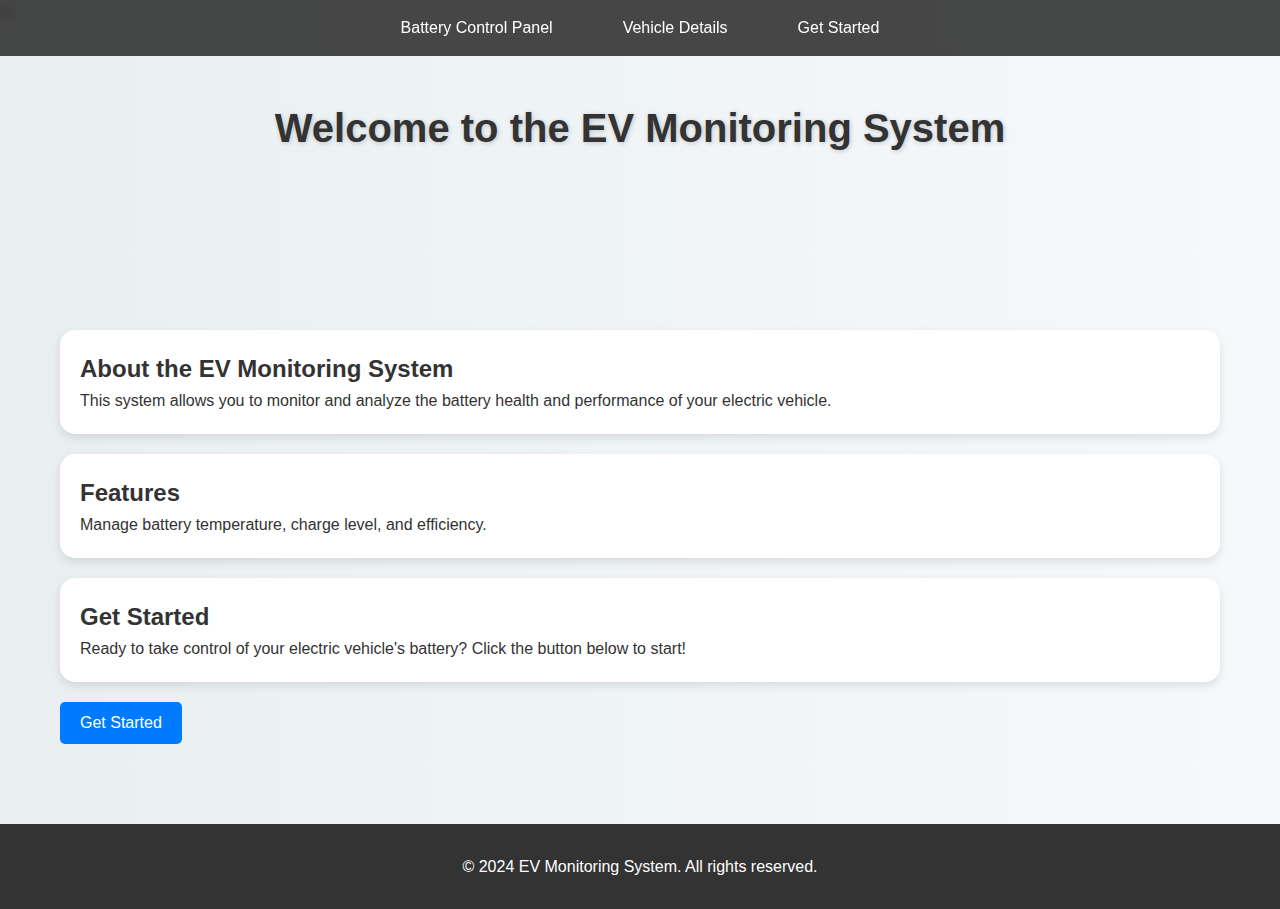
<file: webpage.html>
<!DOCTYPE html>
<html lang="en">
<head>
    <meta charset="UTF-8">
    <meta name="viewport" content="width=device-width, initial-scale=1.0">
    <title>EV Monitoring System</title>
    <link rel="stylesheet" href="webpage.css">
    <script>
        function toggleMenu() {
            const menu = document.getElementById('menu');
            menu.classList.toggle('active'); // Toggle the menu visibility
        }
    </script>
</head>
<body>
    <header>
        <div class="menu-icon" onclick="toggleMenu()">
            &#9776; <!-- Hamburger icon -->
        </div>
        <h1>Welcome to the EV Monitoring System</h1>
    </header>

    <nav id="menu">
        <ul>
            <li><a href="index.html">Battery Control Panel</a></li>
            <li><a href="vehicle_details.html">Vehicle Details</a></li>
            <li><a href="webpage.html">Get Started</a></li>
        </ul>
    </nav>

    <main>
        <section id="about">
            <h2>About the EV Monitoring System</h2>
            <p>This system allows you to monitor and analyze the battery health and performance of your electric vehicle.</p>
        </section>

        <section id="services">
            <h2>Features</h2>
            <p>Manage battery temperature, charge level, and efficiency.</p>
        </section>

        <section id="contact">
            <h2>Get Started</h2>
            <p> Ready to take control of your electric vehicle's battery? Click the button below to start!</p>
        </section>

        <button onclick="window.location.href='index.html'">Get Started</button>
    </main>

    <footer>
        <p>&copy; 2024 EV Monitoring System. All rights reserved.</p>
    </footer>

    <script src="webpage.js"></script>
</body>
</html>
</file>
<file: webpage.css>
/* Reset some default styles */
* {
    margin: 0;
    padding: 0;
    box-sizing: border-box;
}

body {
    font-family: 'Arial', sans-serif;
    line-height: 1.6;
    background: linear-gradient(to right, #e9eff1, #f6f9fc);
    color: #333;
}

/* Navigation */
nav {
    position: fixed;
    top: 0;
    left: 0;
    width: 100%;
    background-color: rgba(51, 51, 51, 0.9);
    backdrop-filter: blur(5px);
    z-index: 1000;
    padding: 15px 0;
}

nav ul {
    display: flex;
    justify-content: center;
    list-style: none;
}

nav ul li {
    margin: 0 20px;
}

nav ul li a {
    color: #fff;
    text-decoration: none;
    padding: 10px 15px;
    border-radius: 25px;
    transition: background 0.3s, color 0.3s;
}

nav ul li a:hover {
    background: #007bff;
    color: white;
}

/* Main Header */
header h1 {
    text-align: center;
    padding: 70px 0;
    font-size: 2.5rem;
    font-weight: 700;
    text-shadow: 1px 1px 5px rgba(0, 0, 0, 0.2);
}

/* Sections */
main {
    padding: 100px 20px 50px; /* Added padding for fixed nav */
    max-width: 1200px;
    margin: auto;
}

section {
    background: #fff;
    border-radius: 15px;
    padding: 20px;
    margin-bottom: 20px;
    box-shadow: 0 4px 10px rgba(0, 0, 0, 0.1);
    transition: transform 0.3s, box-shadow 0.3s;
}

section:hover {
    transform: translateY(-5px);
    box-shadow: 0 6px 15px rgba(0, 0, 0, 0.15);
}

/* Buttons */
button {
    background: #007bff;
    color: #fff;
    border: none;
    padding: 12px 20px;
    border-radius: 5px;
    font-size: 16px;
    cursor: pointer;
    transition: background 0.3s, transform 0.3s;
}

button:hover {
    background: #0056b3;
    transform: translateY(-2px);
}

/* Footer */
footer {
    text-align: center;
    padding: 20px 0;
    background-color: #333;
    color: white;
    position: relative;
    bottom: 0;
    width: 100%;
    margin-top: 30px;
}

footer p {
    margin: 10px 0;
}

/* Responsive Styles */
@media (max-width: 768px) {
    nav ul {
        flex-direction: column;
    }

    header h1 {
        font-size: 2rem;
    }

    button {
        width: 100%;
    }
}
</file>
